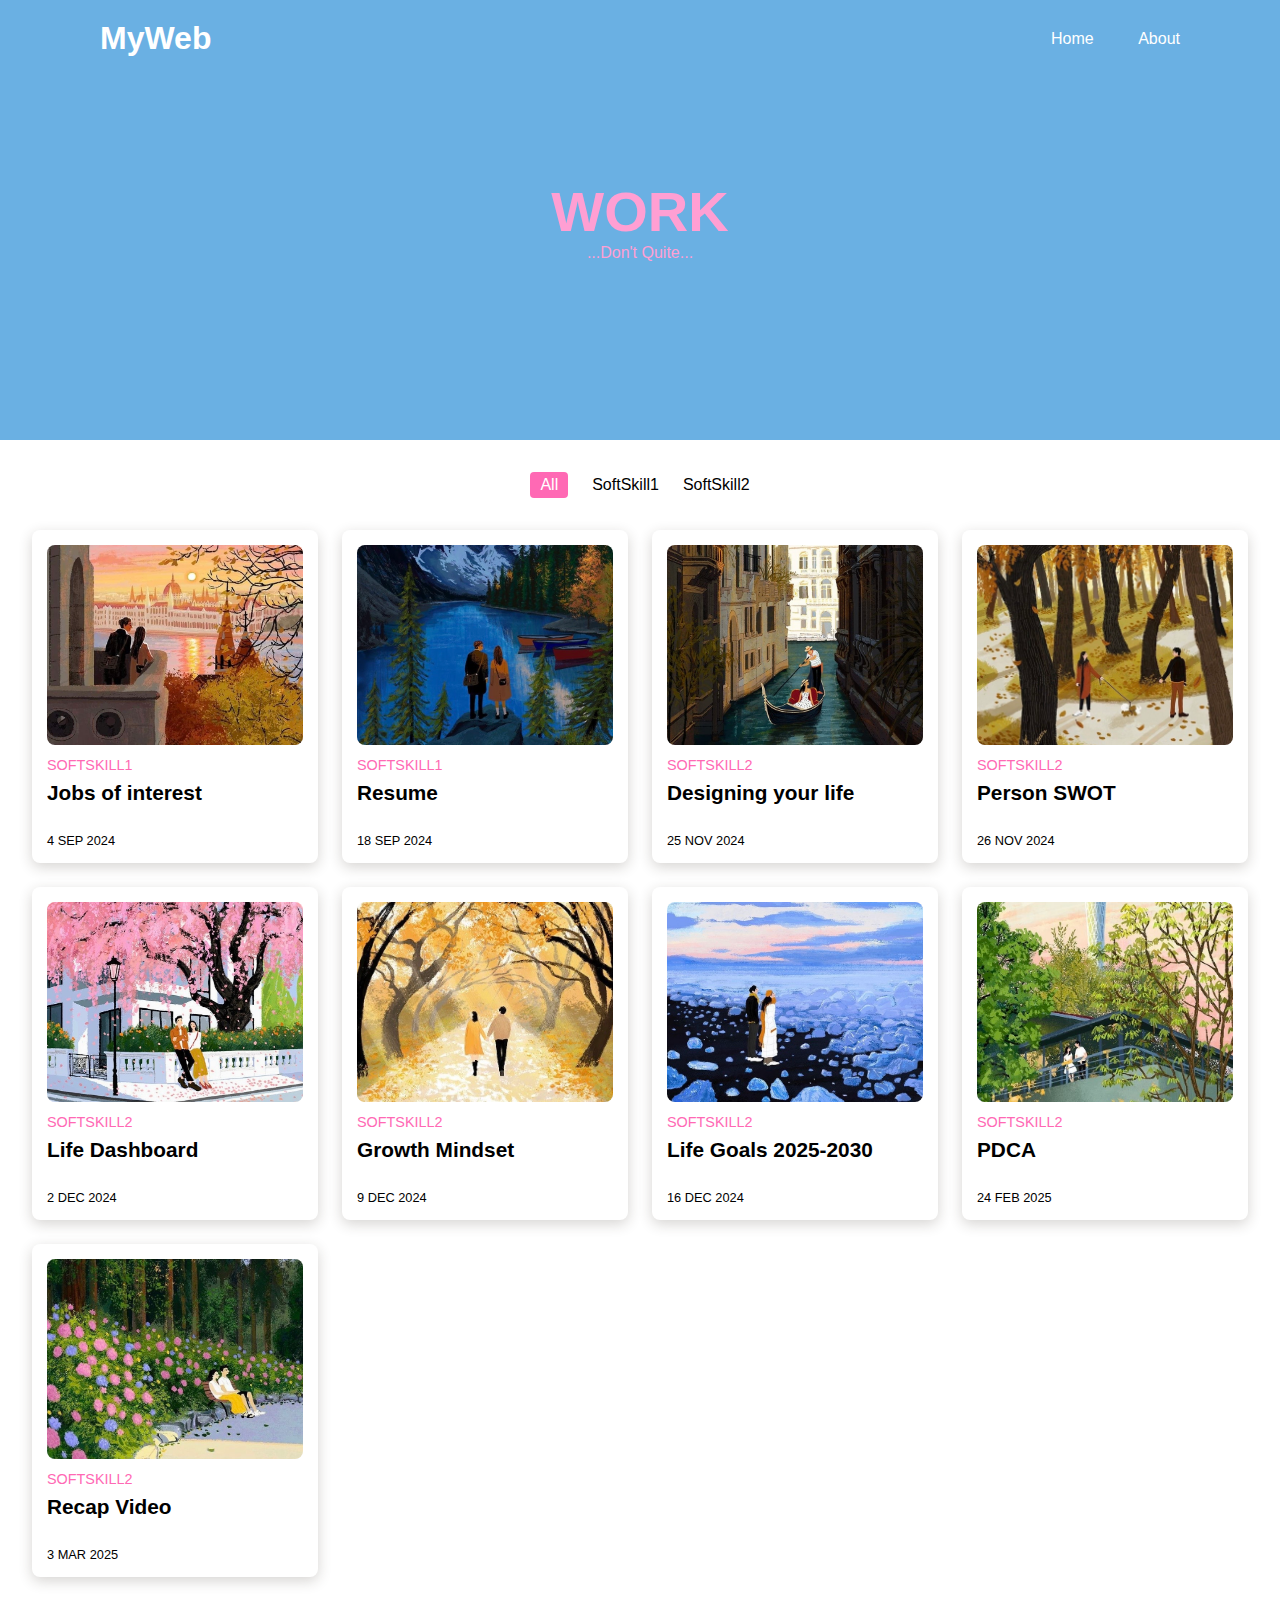
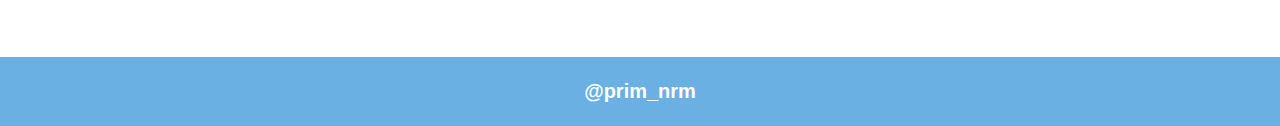
<file: work.html>
<!DOCTYPE html>
<html lang="en">
<head>
    <meta charset="UTF-8">
    <meta name="viewport" content="width=device-width, initial-scale=1.0">
    <title>Work</title>
    <link rel="stylesheet" href="stylework.css">

</head>
<body>
    <header>
        <h2 class="MyWeb">MyWeb</h2>
        <nav class="navigation">
           
            <a href="home.html">Home</a>
            <a href="about.html">About</a>
            
        </nav>
    </header>

    <section class="home" id="home">
        <div class="home-text container">
            <h2 class="home-title">WORK</h2>
            <span class="home-subtitle">...Don't Quite...</span>
        </div>
    </section>
    
    <div class="post-filter container">
        <span class="filter-item active-filter" data-filter="all">All</span>
        <span class="filter-item" data-filter="softskill1">SoftSkill1</span>
        <span class="filter-item" data-filter="softskill2">SoftSkill2</span>
    </div>

    <div class="post container">
        <!--Post 1-->
        <div class="post-box softskill1">
            <img src="images/A.jpg" alt="" class="post-img">
            <h2 class="category">SoftSkill1</h2>
            <a href="images/Soft Skill 1_67363139.pdf" class="post-title">Jobs of interest<br><br></a>
            <span class="post-date">4 Sep 2024</span>
        </div>
        <!--Post 2-->
        <div class="post-box softskill1">
            <img src="images/B.jpg" alt="" class="post-img">
            <h2 class="category">SoftSkill1</h2>
            <a href="images/Soft Skill 2_67363139.pdf" class="post-title">Resume<br><br></a>
            <span class="post-date">18 Sep 2024</span>
        </div>
        <!--Post 3-->
        <div class="post-box softskill2">
            <img src="images/C.jpg" alt="" class="post-img">
            <h2 class="category">SoftSkill2</h2>
            <a href="images/softskill_Designing.pdf" class="post-title">Designing your life<br><br></a>
            <span class="post-date">25 Nov 2024</span>
        </div>
        <!--Post 4-->
        <div class="post-box softskill2">
            <img src="images/D.jpg" alt="" class="post-img">
            <h2 class="category">SoftSkill2</h2>
            <a href="images/01_SWOT_67363139.pdf" class="post-title">Person SWOT<br><br></a>
            <span class="post-date">26 Nov 2024</span>
        </div>
        <!--Post 5-->
        <div class="post-box softskill2">
            <img src="images/E.jpg" alt="" class="post-img">
            <h2 class="category">SoftSkill2</h2>
            <a href="work_Life.html" class="post-title">Life Dashboard<br><br></a>
            <span class="post-date">2 Dec 2024</span>
        </div>
        <!--Post 6-->
        <div class="post-box softskill2">
            <img src="images/F.jpg" alt="" class="post-img">
            <h2 class="category">SoftSkill2</h2>
            <a href="work_Growth.html" class="post-title">Growth Mindset<br><br></a>
            <span class="post-date">9 Dec 2024</span>
        </div>
        <!--Post 7-->
        <div class="post-box softskill2">
            <img src="images/G.jpg" alt="" class="post-img">
            <h2 class="category">SoftSkill2</h2>
            <a href="work_Goals.html" class="post-title">Life Goals 2025-2030<br><br></a>
            <span class="post-date">16 Dec 2024</span>
        </div>
         <!--Post 8-->
        <div class="post-box softskill2">
            <img src="images/H.jpg" alt="" class="post-img">
            <h2 class="category">SoftSkill2</h2>
            <a href="images/PDCA.pdf" class="post-title">PDCA<br><br></a>
            <span class="post-date">24 Feb 2025</span>
        </div>
        <!--Post 9-->
        <div class="post-box softskill2">
            <img src="images/I.jpg" alt="" class="post-img">
            <h2 class="category">SoftSkill2</h2>
            <a href="https://youtu.be/jpdgphtrWjM" class="post-title">Recap Video<br><br></a>
            <span class="post-date">3 Mar 2025</span>
        </div>
    </div>
    
    </div>

    <section class="content5">
        <div class="cointain5">
            <div class="content-con5">
                <div class="content-item5">
                    <h1><br>@prim_nrm<br><br></h1>
                </div>
            </div>
        </div>
    </section>

    <script src="https://code.jquery.com/jquery-3.7.1.js" integrity="sha256-eKhayi8LEQwp4NKxN+CfCh+3qOVUtJn3QNZ0TciWLP4=" crossorigin="anonymous"></script>
    <script src="main.js"></script>
    

</body>
</html>
</file>
<file: stylework.css>
*{
    margin: 0;
    padding: 0;
    box-sizing: border-box;
    font-family: Verdana, Geneva, Tahoma, sans-serif;
}

body{
    /* background: #6AB0E3;*/
 }
 
 header{
     position: fixed;
     top: 0;
     left: 0;
     width: 100%;
     padding: 20px 100px;
     background: #6AB0E3;
     display: flex;
     justify-content: space-between;
     align-items: center;
     z-index: 99; 
 }
 
 .MyWeb{
     font-size: 2rem;
     color: #fff;
     user-select: none;
 }
 
 .navigation a{
     position: relative;
     font-size: 1rem;
     color: #fff;
     text-decoration: none;
     font-weight: 500;
     margin-left: 40px;
 }
 
 .navigation a::after{
     content: '';
     position: absolute;
     left: 0;
     bottom: -6px;
     width: 100%;
     height: 3px;
     background: #fff;
     border-radius: 5px;
     transform-origin: right;
     transform: scaleX(0);
     transition: transform .5s;
 }
 
 .navigation a:hover::after{
     transform-origin: left;
     transform: scaleX(1);
 }

 .home{
    width: 100%;
    min-height: 440px;
    background: #6AB0E3;
    display: grid;
    justify-content: center;
    align-items: center;
}

.home-text{
    text-align: center;
}

.home-title{
    font-size: 3.5rem;
    color: #FF9FD3;
}

.home-subtitle{
    font-size: 1rem;
    font-weight: 400;
    color: #FF9FD3;
}

.post-filter{
    display: flex;
    justify-content: center;
    align-items: center;
    column-gap: 1.5rem;
    margin-top: 2rem !important;
}

.filter-item{
    font-size: 1rem;
    font-weight: 500;
    cursor: pointer;
}

.active-filter{
    background: #FF69B4;
    color: #fff;
    padding: 4px 10px;
    border-radius: 4px;
    /*cursor: pointer;*/
}

.post{
    display: grid;
    grid-template-columns: repeat(auto-fit, minmax(280px, auto));
    justify-content: center;
    gap: 1.5rem;
    margin: 2rem;
}

.post-box{
    background: var(--bg-color);
    box-shadow: 0 4px 14px hsl(35deg 25% 15% / 20%);
    padding: 15px;
    border-radius: 0.5rem;
}

.post-img{
    width: 100%;
    height: 200px;
    object-fit: cover;
    object-position: center;
    border-radius: 0.5rem;
}

.category{
    font-size: 0.9rem;
    font-weight: 500;
    text-transform: uppercase;
    color: #FF69B4;
    margin-top: 0.5rem;
    margin-bottom: 0.5rem;
}

.post-title{
    font-size: 1.3rem;
    font-weight: 600;
    color: var(--text-color);
    display: -webkit-box;
    -webkit-line-clamb: 2;
    -webkit-box-orient: vertical;
    overflow: hidden;
    margin-top: 0.5rem;
    text-decoration: none;
}

.post-date{
    display: flex;
    font-size: 0.8rem;
    text-transform: uppercase;
    margin-top: 4px;
    font-weight: 400;
}

.post-description{
    font-size: 1rem;
    line-height: 1.5rem;
    margin: 5px 0 10px;
    display: -webkit-box;
    -webkit-line-clamb: 2;
    -webkit-box-orient: vertical;
    overflow: hidden;
}

.content5{
    background-color: #6AB0E3;
    width: 100%;
}

.content-item5{
    text-align: center;
    color: #fff;
    font-family: Verdana, Geneva, Tahoma, sans-serif;
    font-weight: normal;
    font-size: x-small;
    margin-top: 5rem;
    
}
</file>
